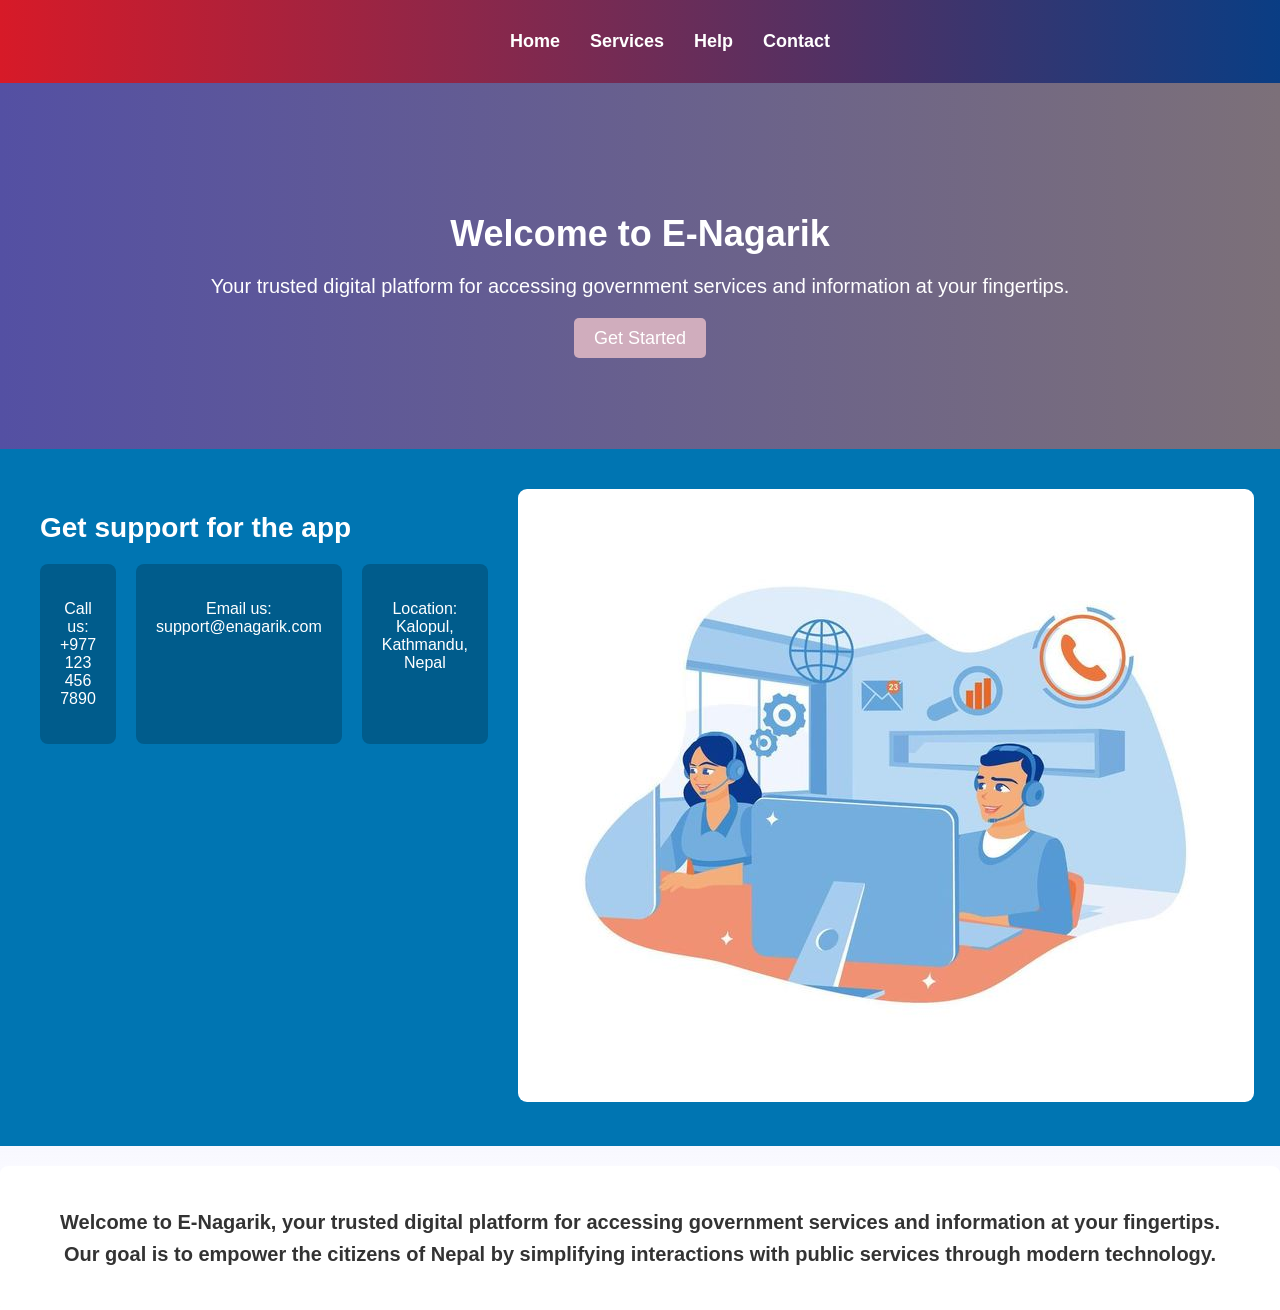
<file: RIA-Hackathon/Frontend/Landing page/index.html>
<!DOCTYPE html>
<html lang="en">
<head>
    <meta charset="UTF-8">
    <meta name="viewport" content="width=device-width, initial-scale=1.0">
    <title>Document</title>
    <link rel="stylesheet" href="style.css">
    <script src="script.js"></script>
</head>
<body>
    <nav>
        <ul class="nav-links">
            <li><a href="index.html">Home</a></li>
            <li><a href="services (1).html">Services</a></li>
            <li><a href="heylp.html">Help</a></li>
            <li><a href="cont.html">Contact</a></li>
        </ul>
    </nav>

    <section class="hero">
        <div class="hero-content">
            <h1>Welcome to E-Nagarik</h1>
            <p>Your trusted digital platform for accessing government services and information at your fingertips.</p>
            <a href="/ano/RIA-Hackathon/Citizen_portal/templates/index.html" class="cta-btn">Get Started</a>
        </div>
    </section>

    <section class="support">
        <!-- Get Support Section -->
        <span class="support-info">
            <h2>Get support for the app</h2>
            <div class="support-container">
                <div class="support-box">
                    <i class="bx bx-phone-call"></i>
                    <p>Call us: +977 123 456 7890</p>
                </div>
                <div class="support-box">
                    <i class="bx bxl-gmail"></i>
                    <p>Email us: support@enagarik.com</p>
                </div>
                <div class="support-box">
                    <i class="bx bxs-map"></i>
                    <p>Location: Kalopul, Kathmandu, Nepal</p>
                </div>
            </div>
        </span>
        <div class="abc"><img class="fgh" src="download.jpg" alt="customer support"></div>
    </section>

    <section class="info">
        <span class="info-txt">
            <b>Welcome to E-Nagarik, your trusted digital platform for accessing government services and information at your fingertips. Our goal is to empower the citizens of Nepal by simplifying interactions with public services through modern technology.</b>
        </span>
    </section>
</body>
</file>
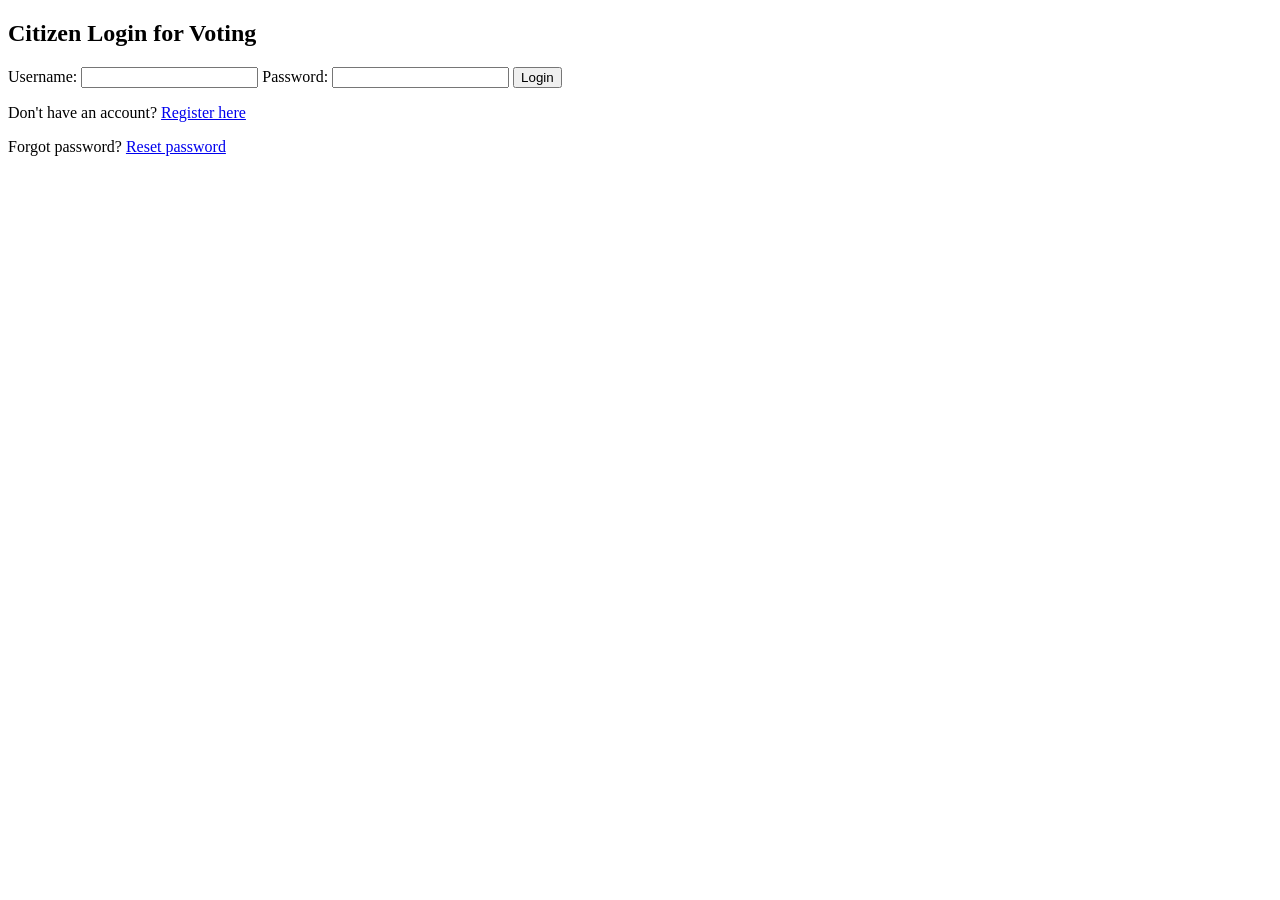
<file: templates/login.html>
<!DOCTYPE html>
<html lang="en">
<head>
    <meta charset="UTF-8">
    <meta name="viewport" content="width=device-width, initial-scale=1.0">
    <title>votes-app</title>
</head>
<body>
    <div class="login-container">
        <h2>Citizen Login for Voting</h2>
        <form>
          <label for="username">Username:</label>
          <input type="text" id="username" name="username" required>
      
          <label for="password">Password:</label>
          <input type="password" id="password" name="password" required>
      
          <button type="submit">Login</button>
        </form>
        <p>Don't have an account? <a href="/register">Register here</a></p>
        <p>Forgot password? <a href="#">Reset password</a></p>
      </div>
</body>
</html>
</file>
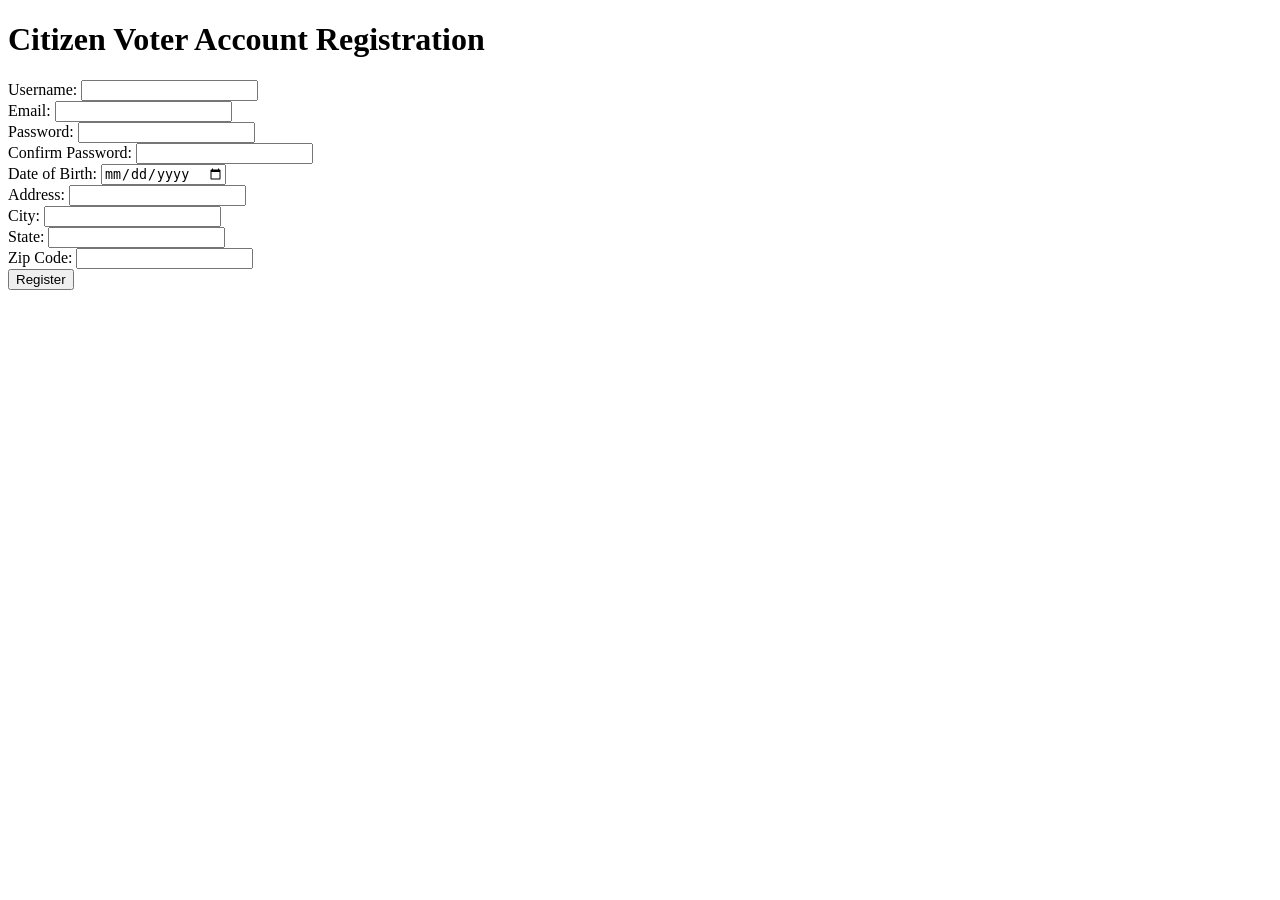
<file: templates/register.html>
<!DOCTYPE html>
<html lang="en">
<head>
    <meta charset="UTF-8">
    <meta name="viewport" content="width=device-width, initial-scale=1.0">
    <title>voters-app | registration</title>
</head>
<body>
    <div class="container">
        <h1>Citizen Voter Account Registration</h1>
        <form id="registration-form">
          <div class="form-group">
            <label for="username">Username:</label>
            <input type="text" id="username" name="username" required>
          </div>
          <div class="form-group">
            <label for="email">Email:</label>
            <input type="email" id="email" name="email" required>
          </div>
          <div class="form-group">
            <label for="password">Password:</label>
            <input type="password" id="password" name="password" required>
          </div>
          <div class="form-group">
            <label for="confirmPassword">Confirm Password:</label>
            <input type="password" id="confirmPassword" name="confirmPassword" required>
          </div>
          <div class="form-group">
            <label for="dateOfBirth">Date of Birth:</label>
            <input type="date" id="dateOfBirth" name="dateOfBirth" required>
          </div>
          <div class="form-group">
            <label for="address">Address:</label>
            <input type="text" id="address" name="address" required>
          </div>
          <div class="form-group">
            <label for="city">City:</label>
            <input type="text" id="city" name="city" required>
          </div>
          <div class="form-group">
            <label for="state">State:</label>
            <input type="text" id="state" name="state" required>
          </div>
          <div class="form-group">
            <label for="zipCode">Zip Code:</label>
            <input type="text" id="zipCode" name="zipCode" required>
          </div>
          <button type="submit">Register</button>
        </form>
      </div>
</body>
</html>
</file>
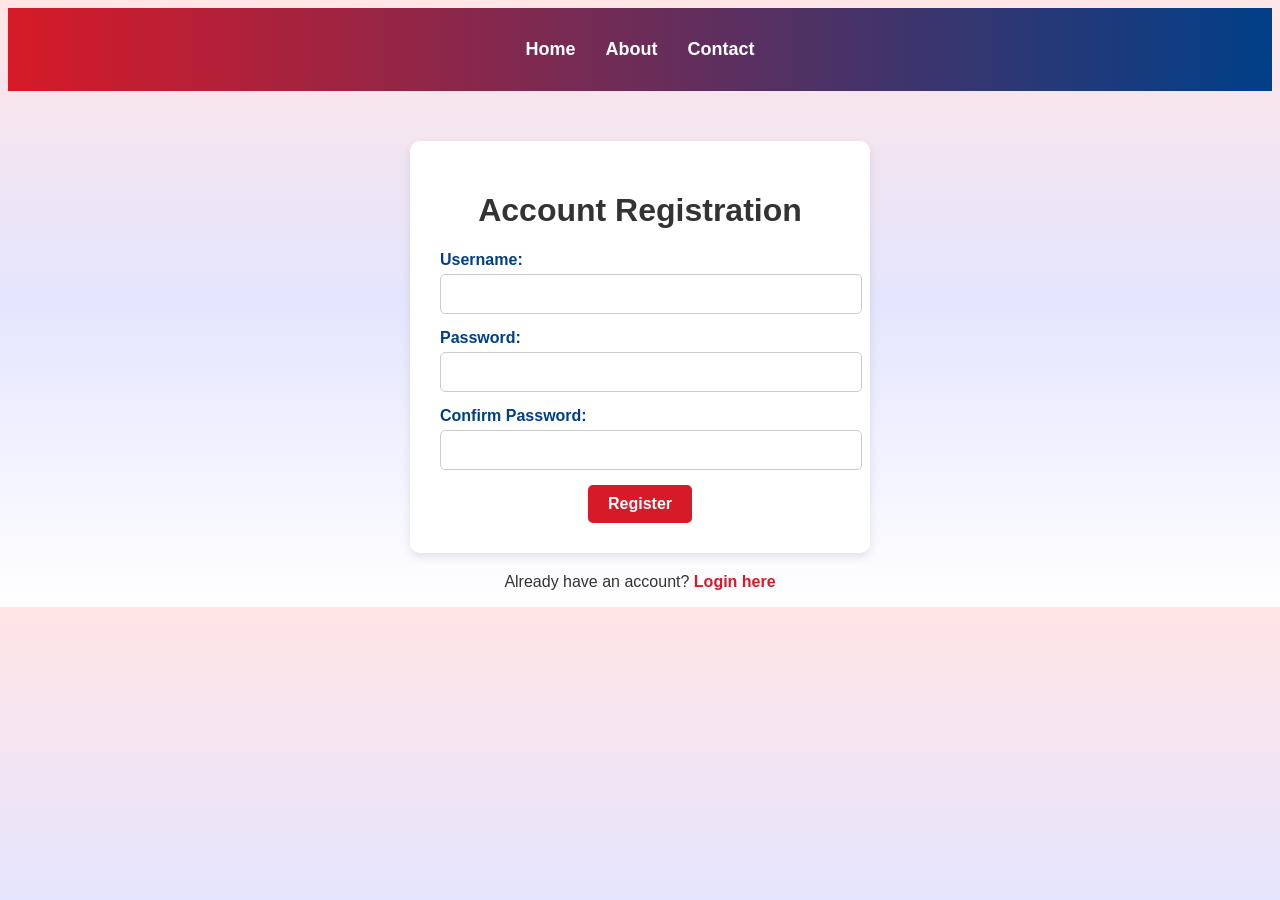
<file: RIA-Hackathon/Citizen_portal/templates/register.html>
<!DOCTYPE html>
<html lang="en">
<head>
    <meta charset="UTF-8">
    <meta name="viewport" content="width=device-width, initial-scale=1.0">
    <title>eNagarik | Registration</title>
    <style>
        body {
            padding: 0px;
            font-family: Arial, sans-serif;
            background: linear-gradient(to bottom, rgba(255, 0, 0, 0.1), rgba(0, 0, 255, 0.1), white);
            color: #333;
            text-align: center;
        }

        /* Navigation Bar */
        nav {
            display: flex;
            justify-content: center;
            align-items: center;
            background: linear-gradient(to right, #d71a28, #003f88);
            padding: 15px 30px;
            gap: 20px;
        }

        .nav-links {
            list-style: none;
            display: flex;
            padding: 0;
        }

        .nav-links li {
            margin: 0 15px;
        }

        .nav-links a {
            color: white;
            text-decoration: none;
            font-size: 18px;
            font-weight: bold;
            transition: 0.3s;
        }

        .nav-links a:hover {
            text-decoration: underline;
            color: yellow;
        }

        .container {
            margin-top: 50px;
            padding: 30px;
            background-color: white;
            border-radius: 10px;
            box-shadow: 0px 4px 10px rgba(0, 0, 0, 0.1);
            width: 100%;
            max-width: 400px;
            margin-left: auto;
            margin-right: auto;
        }

        .form-group {
            margin-bottom: 15px;
            text-align: left;
            display: flex;
            flex-direction: column;
        }

        label {
            font-weight: bold;
            margin-bottom: 5px;
            color: #003f88;
        }

        input {
            padding: 10px;
            border-radius: 5px;
            border: 1px solid #ccc;
            font-size: 16px;
            width: 100%;
        }

        button {
            padding: 10px 20px;
            background-color: #d71a28;
            color: white;
            border: none;
            font-size: 16px;
            font-weight: bold;
            cursor: pointer;
            border-radius: 5px;
            transition: 0.3s;
        }

        button:hover {
            background-color: #003f88;
        }

        p {
            margin-top: 20px;
        }

        a {
            color: #d71a28;
            text-decoration: none;
            font-weight: bold;
        }

        a:hover {
            text-decoration: underline;
        }
    </style>
</head>
<body>

    <nav>
        <ul class="nav-links">
            <li><a href="#">Home</a></li>
            <li><a href="#">About</a></li>
            <li><a href="#">Contact</a></li>
        </ul>
    </nav>

    <div class="container">
        <h1>Account Registration</h1>
        <form id="registration-form">
            <div class="form-group">
                <label for="username">Username:</label>
                <input type="text" id="username" name="username" required>
            </div>
            <div class="form-group">
                <label for="password">Password:</label>
                <input type="password" id="password" name="password" required>
            </div>
            <div class="form-group">
                <label for="confirmPassword">Confirm Password:</label>
                <input type="password" id="confirmPassword" name="confirmPassword" required>
            </div>
            <a href="index.html"><button type="submit">Register</button></a>
        </form>
    </div>

    <p>Already have an account? <a href="/">Login here</a></p>
</body>
</html>
</file>
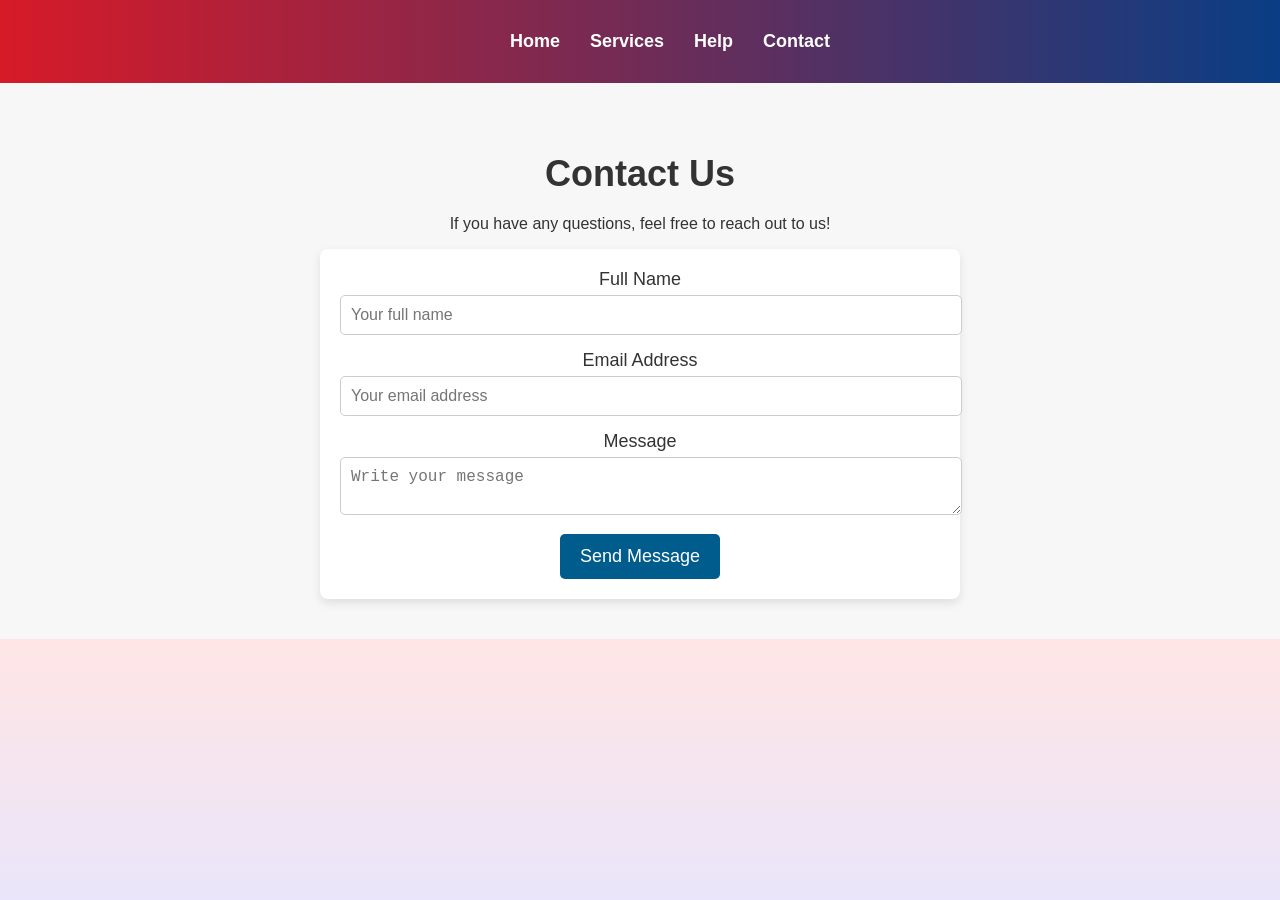
<file: RIA-Hackathon/Frontend/Landing page/cont.html>
<!DOCTYPE html>
<html lang="en">
<head>
    <meta charset="UTF-8">
    <meta name="viewport" content="width=device-width, initial-scale=1.0">
    <title>Contact Us - E-Nagarik</title>
    <link rel="stylesheet" href="style.css">
    <script src="script.js"></script>
</head>
<body>
    <nav>
        <ul class="nav-links">
            <li><a href="index.html">Home</a></li>
           <li><a href="services (1).html">Services</a></li>
            <li><a href="heylp.html">Help</a></li>
            <li><a href="cont.html">Contact</a></li>
        </ul>
    </nav>

    <section class="contact">
        <h2>Contact Us</h2>
        <p>If you have any questions, feel free to reach out to us!</p>
        <form action="submit_form.php" method="POST">
            <div class="form-group">
                <label for="name">Full Name</label>
                <input type="text" id="name" name="name" placeholder="Your full name" required>
            </div>
            <div class="form-group">
                <label for="email">Email Address</label>
                <input type="email" id="email" name="email" placeholder="Your email address" required>
            </div>
            <div class="form-group">
                <label for="message">Message</label>
                <textarea id="message" name="message" placeholder="Write your message" required></textarea>
            </div>
            <button type="submit" class="cta-btn">Send Message</button>
        </form>
    </section>
</body>
</html>
</file>
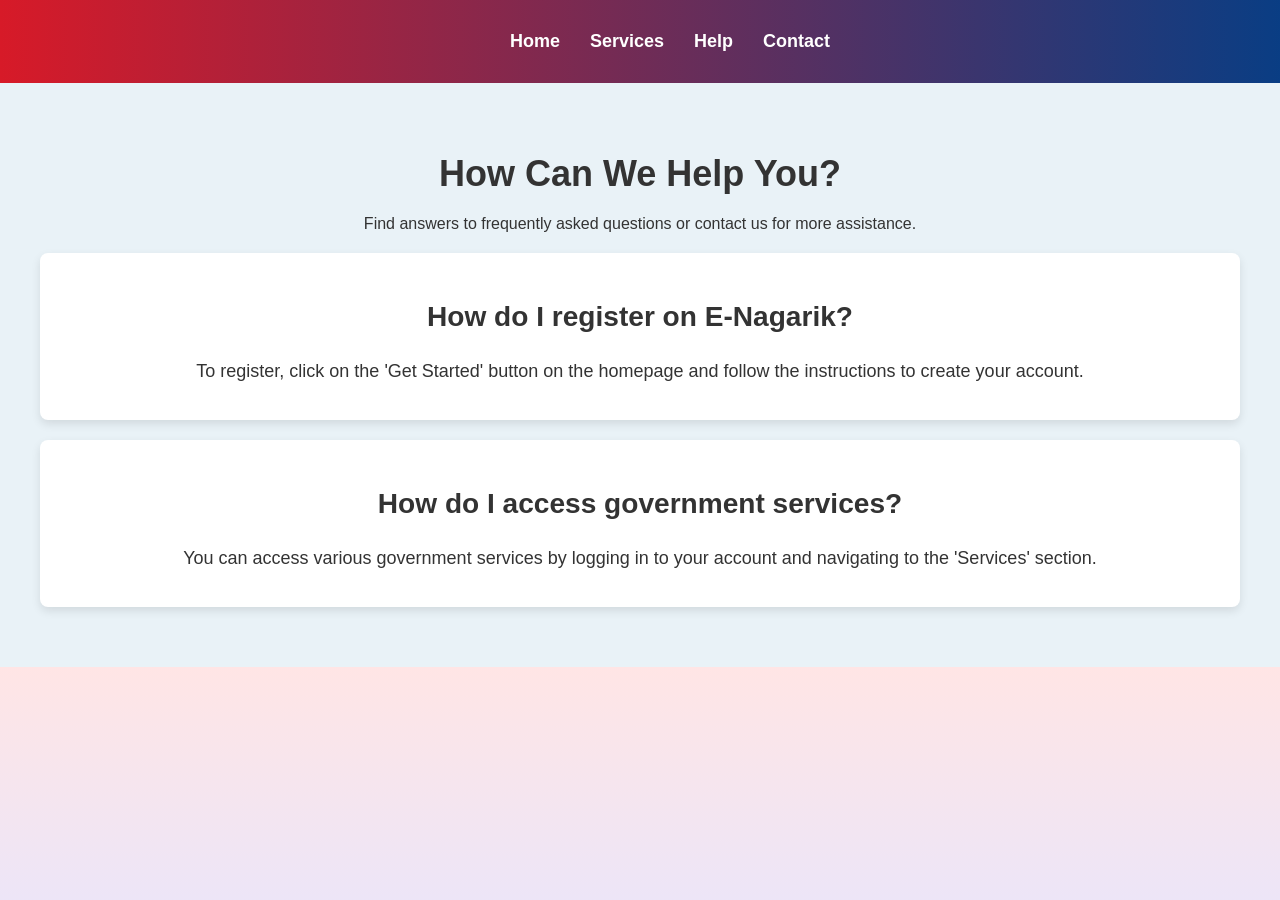
<file: RIA-Hackathon/Frontend/Landing page/heylp.html>
<!DOCTYPE html>
<html lang="en">
<head>
    <meta charset="UTF-8">
    <meta name="viewport" content="width=device-width, initial-scale=1.0">
    <title>Help - E-Nagarik</title>
    <link rel="stylesheet" href="style.css">
    <script src="script.js"></script>
</head>
<body>
    <nav>
        <ul class="nav-links">
            <li><a href="index.html">Home</a></li>
            <li><a href="services (1).html">Services</a></li>
            <li><a href="heylp.html">Help</a></li>
            <li><a href="cont.html">Contact</a></li>
        </ul>
    </nav>

    <section class="help">
        <h2>How Can We Help You?</h2>
        <p>Find answers to frequently asked questions or contact us for more assistance.</p>
        <div class="faq">
            <div class="faq-item">
                <div class="faq-question">
                    <h3>How do I register on E-Nagarik?</h3>
                </div>
                <div class="faq-answer">
                    <p>To register, click on the 'Get Started' button on the homepage and follow the instructions to create your account.</p>
                </div>
            </div>
            <div class="faq-item">
                <div class="faq-question">
                    <h3>How do I access government services?</h3>
                </div>
                <div class="faq-answer">
                    <p>You can access various government services by logging in to your account and navigating to the 'Services' section.</p>
                </div>
            </div>
        </div>
    </section>
</body>
</html>
</file>
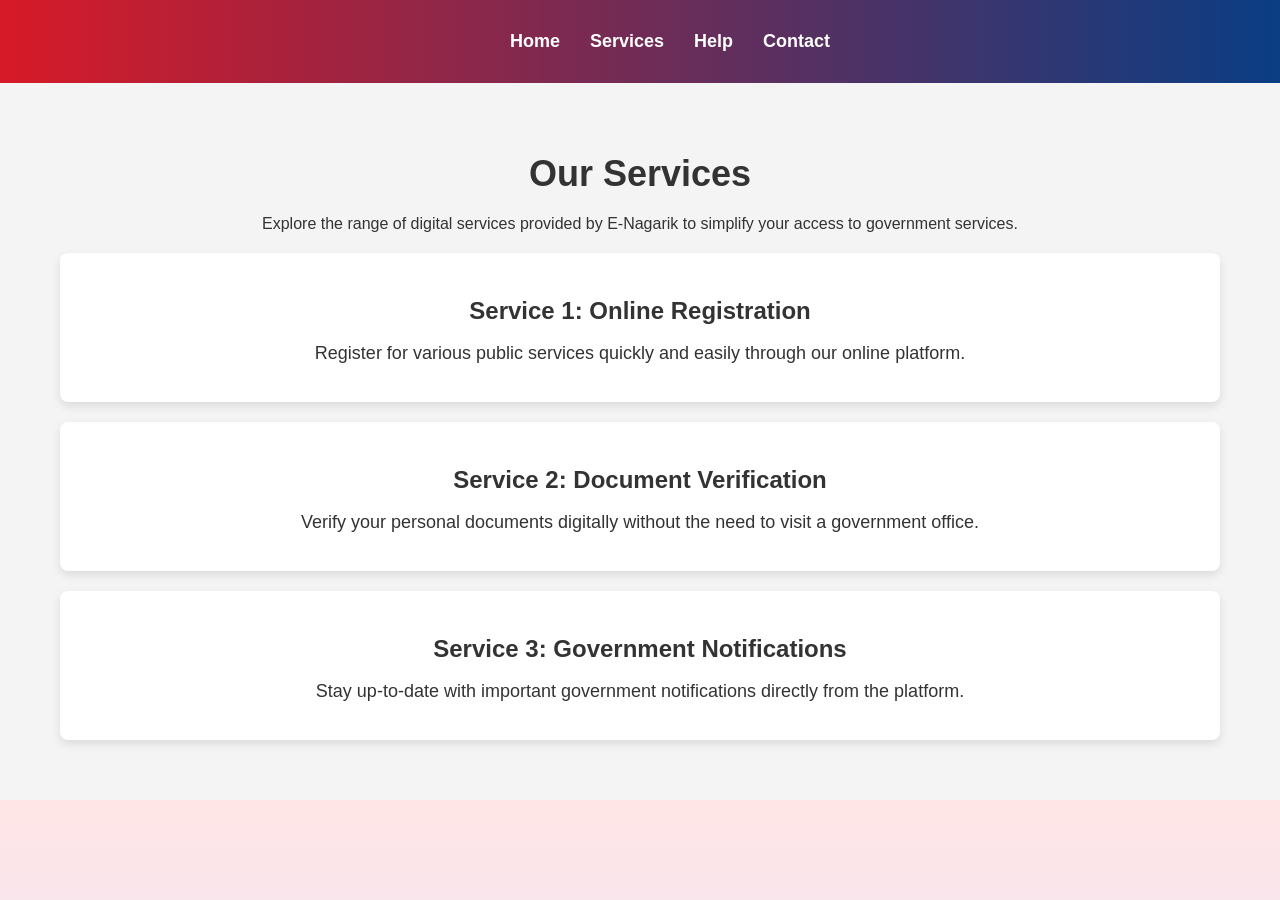
<file: RIA-Hackathon/Frontend/Landing page/services (1).html>
<!DOCTYPE html>
<html lang="en">
<head>
    <meta charset="UTF-8">
    <meta name="viewport" content="width=device-width, initial-scale=1.0">
    <title>Services - E-Nagarik</title>
    <link rel="stylesheet" href="style.css">
    <script src="script.js"></script>
</head>
<body>
    <nav>
        
        <ul class="nav-links">
            <li><a href="index.html">Home</a></li>
            <li><a href="services (1).html">Services</a></li>
            <li><a href="heylp.html">Help</a></li>
            <li><a href="cont.html">Contact</a></li>
        </ul>
    </nav>

    <section class="services">
        <h2>Our Services</h2>
        <p>Explore the range of digital services provided by E-Nagarik to simplify your access to government services.</p>
        <div class="service-card">
            <h3>Service 1: Online Registration</h3>
            <p>Register for various public services quickly and easily through our online platform.</p>
        </div>
        <div class="service-card">
            <h3>Service 2: Document Verification</h3>
            <p>Verify your personal documents digitally without the need to visit a government office.</p>
        </div>
        <div class="service-card">
            <h3>Service 3: Government Notifications</h3>
            <p>Stay up-to-date with important government notifications directly from the platform.</p>
        </div>
    </section>
</body>
</html>
</file>
<file: RIA-Hackathon/Frontend/Landing page/style.css>
/* Body Styling */
body {
    margin: 0;
    padding: 0;
    font-family: Arial, sans-serif;
    background: linear-gradient(to bottom, rgba(255, 0, 0, 0.1), rgba(0, 0, 255, 0.1), white);
    color: #333;
}

/* Navigation Bar */
nav {
    display: flex;
    justify-content: center;
    align-items: center;
    background: linear-gradient(to right, #d71a28, #003f88); 
    padding: 15px 30px;
    position: sticky;
    top: 0;
    width: 100%;
    z-index: 10;
}

.nav-links {
    list-style: none;
    display: flex;
    padding: 0;
}

.nav-links li {
    margin: 0 15px;
}

.nav-links a {
    color: white;
    text-decoration: none;
    font-size: 18px;
    font-weight: bold;
    transition: 0.3s;
}

.nav-links a:hover {
    text-decoration: underline;
    color: yellow;
}

/* Hero Section */
.hero {
    background: linear-gradient(to right, #5450a3, #7c7079);
    color: white;
    padding: 100px 0;
    text-align: center;
}

.hero-content h1 {
    font-size: 36px;
    margin-bottom: 20px;
}

.hero-content p {
    font-size: 20px;
    margin-bottom: 30px;
}

.cta-btn {
    background-color: #d0adbd;
    color: white;
    padding: 10px 20px;
    font-size: 18px;
    text-decoration: none;
    border-radius: 5px;
}

.cta-btn:hover {
    background-color: #e65c53;
}

/* Support Section */
.support {
    display: flex;
    justify-content: space-between;
    padding: 40px;
    background-color: #0075b2;
    color: white;
}

.support-info h2 {
    font-size: 28px;
    margin-bottom: 20px;
}

.support-container {
    display: flex;
    gap: 20px;
}

.support-box {
    background-color: #005c8c;
    padding: 20px;
    border-radius: 8px;
    text-align: center;
    flex: 1;
}

.support-box i {
    font-size: 40px;
    margin-bottom: 10px;
}

/* Information Section */
.info {
    background-color: #ffffff;
    padding: 40px;
    text-align: center;
    margin-top: 20px;
    border-radius: 8px;
}

.info-txt {
    font-size: 20px;
    line-height: 1.6;
    color: #333333;
}

/* Responsive Styling */
@media (max-width: 768px) {
    .hero-content {
        padding: 0 20px;
    }
    .info-txt {
        font-size: 18px;
    }
    .support {
        flex-direction: column;
        text-align: center;
    }
    .support-container {
        flex-direction: column;
        gap: 15px;
    }
/* Slide-in Animation */
.slide-in {
    animation: slideIn 1s ease-out;
}

@keyframes slideIn {
    from {
        opacity: 0;
        transform: translateY(50px);
    }
    to {
        opacity: 1;
        transform: translateY(0);
    }
}

/* Fade-in Animation */
.fade-in {
    animation: fadeIn 1.5s ease-out;
}

@keyframes fadeIn {
    from {
        opacity: 0;
    }
    to {
        opacity: 1;
    }
}
}
/* Contact Page Styling */
.contact {
    padding: 40px;
    background-color: #f7f7f7;
    text-align: center;
}

.contact h2 {
    font-size: 36px;
    margin-bottom: 20px;
}

.contact form {
    max-width: 600px;
    margin: 0 auto;
    background-color: white;
    padding: 20px;
    border-radius: 8px;
    box-shadow: 0 4px 10px rgba(0, 0, 0, 0.1);
}

.contact .form-group {
    margin-bottom: 15px;
}

.contact label {
    font-size: 18px;
    display: block;
    margin-bottom: 5px;
}

.contact input, .contact textarea {
    width: 100%;
    padding: 10px;
    font-size: 16px;
    border: 1px solid #ccc;
    border-radius: 5px;
}

.contact button {
    padding: 12px 20px;
    font-size: 18px;
    background-color: #005c8c;
    color: white;
    border: none;
    border-radius: 5px;
    cursor: pointer;
}

.contact button:hover {
    background-color: #003f88;
}

/* Help Page Styling */
.help {
    padding: 40px;
    background-color: #e9f2f7;
    text-align: center;
}

.help h2 {
    font-size: 36px;
    margin-bottom: 20px;
}

.faq-item {
    background-color: white;
    margin: 20px 0;
    padding: 20px;
    border-radius: 8px;
    box-shadow: 0 4px 10px rgba(0, 0, 0, 0.1);
}

.faq-question {
    font-size: 24px;
    font-weight: bold;
}

.faq-answer {
    font-size: 18px;
    margin-top: 10px;
}

/* Services Page Styling */
.services {
    padding: 40px;
    background-color: #f4f4f4;
    text-align: center;
}

.services h2 {
    font-size: 36px;
    margin-bottom: 20px;
}

.service-card {
    background-color: white;
    margin: 20px;
    padding: 20px;
    border-radius: 8px;
    box-shadow: 0 4px 10px rgba(0, 0, 0, 0.1);
}

.service-card h3 {
    font-size: 24px;
    margin-bottom: 15px;
}

.service-card p {
    font-size: 18px;
}
.abc{
    margin-left: 30px;
    border-radius: 9px;
}

.fgh{
    border-radius: 9px;
}
</file>
